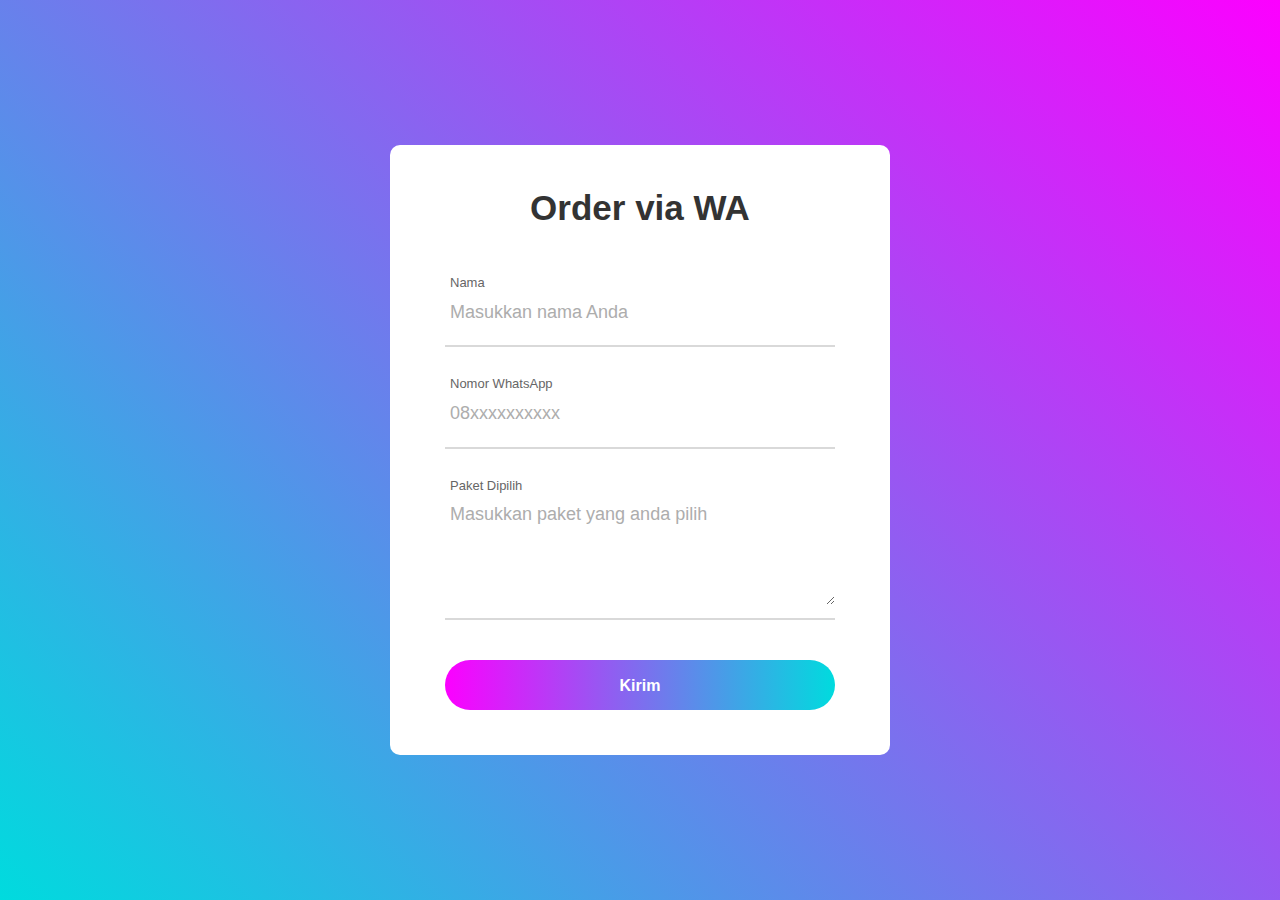
<file: form.html>
<!DOCTYPE html>
<html lang="en">
<head>
  <meta charset="UTF-8">
  <meta name="viewport" content="width=device-width, initial-scale=1.0">
  <meta http-equiv="X-UA-Compatible" content="ie=edge">
  <link rel="stylesheet" href="style.css">
  <script src="https://ajax.googleapis.com/ajax/libs/jquery/3.3.1/jquery.min.js"></script>
</head>
<body>
  <div class="container-contact100">
    <div class="wrap-contact100">
      <form class="contact100-form validate-form" id="whatsapp">
        <span class="contact100-form-title">Order via WA</span>
        <input class="tujuan" type="hidden" id="noAdmin">
        <div class="wrap-input100">
          <span class="label-input100">Nama</span>
          <label>
          <input class="input100 nama" type="text" placeholder="Masukkan nama Anda">
          </label>
          <span class="focus-input100"></span>
        </div>
        <div class="wrap-input100">
          <span class="label-input100">Nomor WhatsApp</span>
          <label>
          <input class="input100 nowhatsapp" type="text" placeholder="08xxxxxxxxxx">
          </label>
          <span class="focus-input100"></span>
        </div>
        <div class="wrap-input100">
          <span class="label-input100">Paket Dipilih</span>
          <label>
          <textarea class="input100 paket" placeholder="Masukkan paket yang anda pilih"></textarea>
          </label>
          <span class="focus-input100"></span>
        </div>
        <div class="container-contact100-form-btn">
          <div class="wrap-contact100-form-btn">
            <div class="contact100-form-bgbtn"></div>
            <a class="contact100-form-btn submit">Kirim</a>
          </div>
        </div>
      </form>
    </div>
  </div>
  <script>
      //no wa admin
  $("#noAdmin").val("082296695353");
  $('.whatsapp-btn').click(function () {
    $('#whatsapp').toggleClass('toggle');
  });
  // Onclick Whatsapp Sent!
  $('#whatsapp .submit').click(WhatsApp);
  $("#whatsapp input, #whatsapp textarea").keypress(function () {
    if (event.which == 13) WhatsApp();
  });
  var reg = /^([A-Za-z0-9_\-\.])+\@([A-Za-z0-9_\-\.])+\.([A-Za-z]{2,4})$/;
  function WhatsApp() {
    var ph = '';
    if ($('#whatsapp .nama').val() == '') { // Cek Nama
      ph = $('#whatsapp .nama').attr('placeholder');
      alert('Silahkan tulis ' + ph);
      $('#whatsapp .nama').focus();
      return false;
    } else if ($('#whatsapp .nowhatsapp').val() == '') { // Cek Whatsapp
      ph = $('#whatsapp .nowhatsapp').attr('placeholder');
      alert('Silahkan tulis ' + ph);
      $('#whatsapp .nowhatsapp').focus();
      return false;
    } else if ($('#whatsapp .paket').val() == '') { // Cek paket
      ph = $('#whatsapp .paket').attr('placeholder');
      alert('Silahkan tulis ' + ph);
      $('#whatsapp .paket').focus();
      return false;
    } else {
      // Check Device (Mobile/Desktop)
      var url_wa = 'https://web.whatsapp.com/send';
      if (/Android|webOS|iPhone|iPad|iPod|BlackBerry|IEMobile|Opera Mini/i.test(navigator.userAgent)) {
        url_wa = 'whatsapp://send/';
      }
      // Get Value
      var tujuan = $('#whatsapp .tujuan').val(),
        via_url = location.href,
        nama = $('#whatsapp .nama').val(),
        nowhatsapp = $('#whatsapp .nowhatsapp').val(),
        paket = $('#whatsapp .paket').val();
      $(this).attr('href', url_wa + '?phone=62 ' + tujuan + '&text=Nama: ' + nama + ' %0ANomor Whatsapp: ' + nowhatsapp + '%0Apaket: ' + paket + ' %0A%0Avia ' + via_url);
      var w = 960,
        h = 540,
        left = Number((screen.width / 2) - (w / 2)),
        tops = Number((screen.height / 2) - (h / 2)),
        popupWindow = window.open(this.href, '', 'toolbar=no, location=no, directories=no, status=no, menubar=no, scrollbars=yes, resizable=1, copyhistory=no, width=' + w + ', height=' + h + ', top=' + tops + ', left=' + left);
      popupWindow.focus();
      return false;
    }
  }
  </script>
</body>
</html>
</file>
<file: style.css>
* {
  margin: 0px; 
  padding: 0px; 
  box-sizing: border-box;
}
body, html {
  height: 100%;
  font-family: Helvetica, sans-serif;
}
/*---------------------------------------------*/
a {
  font-family: Helvetica, sans-serif;
  font-size: 14px;
  line-height: 1.7;
  color: #666666;
  margin: 0px;
  transition: all 0.4s;
  -webkit-transition: all 0.4s;
  -o-transition: all 0.4s;
  -moz-transition: all 0.4s;
}
a:focus {
  outline: none !important;
}
a:hover {
  text-decoration: none;
}
/*---------------------------------------------*/
h1,h2,h3,h4,h5,h6 {
  margin: 0px;
}
p {
  font-family: Helvetica, sans-serif;
  font-size: 14px;
  line-height: 1.7;
  color: #666666;
  margin: 0px;
}
ul, li {
  margin: 0px;
  list-style-type: none;
}
/*---------------------------------------------*/
input {
  outline: none;
  border: none;
}
textarea {
  outline: none;
  border: none;
}
textarea:focus, input:focus {
  border-color: transparent !important;
}
input:focus::-webkit-input-placeholder { color:transparent; }
input:focus:-moz-placeholder { color:transparent; }
input:focus::-moz-placeholder { color:transparent; }
input:focus:-ms-input-placeholder { color:transparent; }
textarea:focus::-webkit-input-placeholder { color:transparent; }
textarea:focus:-moz-placeholder { color:transparent; }
textarea:focus::-moz-placeholder { color:transparent; }
textarea:focus:-ms-input-placeholder { color:transparent; }
input::-webkit-input-placeholder { color: #adadad;}
input:-moz-placeholder { color: #adadad;}
input::-moz-placeholder { color: #adadad;}
input:-ms-input-placeholder { color: #adadad;}
textarea::-webkit-input-placeholder { color: #adadad;}
textarea:-moz-placeholder { color: #adadad;}
textarea::-moz-placeholder { color: #adadad;}
textarea:-ms-input-placeholder { color: #adadad;}
/*---------------------------------------------*/
button {
  outline: none !important;
  border: none;
  background: transparent;
}
button:hover {
  cursor: pointer;
}
iframe {
  border: none !important;
}
/*---------------------------------------------*/
.container {
  max-width: 1200px;
}
/*//////////////////////////////////////////////////////////////////
[ Contact ]*/
.container-contact100 {
  width: 100%;  
  min-height: 100vh;
  display: -webkit-box;
  display: -webkit-flex;
  display: -moz-box;
  display: -ms-flexbox;
  display: flex;
  flex-wrap: wrap;
  justify-content: center;
  align-items: center;
  padding: 15px;
  background: #a64bf4;
  background: -webkit-linear-gradient(45deg, #00dbde, #fc00ff);
  background: -o-linear-gradient(45deg, #00dbde, #fc00ff);
  background: -moz-linear-gradient(45deg, #00dbde, #fc00ff);
  background: linear-gradient(45deg, #00dbde, #fc00ff);
  
}
.wrap-contact100 {
  width: 500px;
  background: #fff;
  border-radius: 10px;
  overflow: hidden;
  padding: 42px 55px 45px 55px;
}
/*------------------------------------------------------------------
[ Form ]*/
.contact100-form {
  width: 100%;
}
.contact100-form-title {
  display: block;
  font-family: Helvetica, sans-serif;
  font-size: 35px;
  font-weight: 900;
  color: #333333;
  line-height: 1.2;
  text-align: center;
  padding-bottom: 44px;
}
/*------------------------------------------------------------------
[ Input ]*/
.wrap-input100 {
  width: 100%;
  position: relative;
  border-bottom: 2px solid #d9d9d9;
  padding-bottom: 13px;
  margin-bottom: 27px;
}
.label-input100 {
  font-family: Helvetica, sans-serif;
  font-size: 13px;
  color: #666666;
  line-height: 1.5;
  padding-left: 5px;
}
.input100 {
  display: block;
  width: 100%;
  background: transparent;
  font-family: Helvetica, sans-serif;
  font-size: 18px;
  color: #333333;
  line-height: 1.2;
  padding: 0 5px;
}
.focus-input100 {
  position: absolute;
  display: block;
  width: 100%;
  height: 100%;
  top: 0;
  left: 0;
  pointer-events: none;
}
.focus-input100::before {
  content: "";
  display: block;
  position: absolute;
  bottom: -2px;
  left: 0;
  width: 0;
  height: 2px;
  -webkit-transition: all 0.4s;
  -o-transition: all 0.4s;
  -moz-transition: all 0.4s;
  transition: all 0.4s;
  background: #7f7f7f;
}
/*---------------------------------------------*/
input.input100 {
  height: 40px;
}
textarea.input100 {
  min-height: 110px;
  padding-top: 9px;
  padding-bottom: 13px;
}
.input100:focus + .focus-input100::before {
  width: 100%;
}
.has-val.input100 + .focus-input100::before {
  width: 100%;
}
/*------------------------------------------------------------------
[ Button ]*/
.container-contact100-form-btn {
  display: -webkit-box;
  display: -webkit-flex;
  display: -moz-box;
  display: -ms-flexbox;
  display: flex;
  flex-wrap: wrap;
  justify-content: center;
  padding-top: 13px;
}
.wrap-contact100-form-btn {
  width: 100%;
  display: block;
  position: relative;
  z-index: 1;
  border-radius: 25px;
  overflow: hidden;
  margin: 0 auto;
}
.contact100-form-bgbtn {
  position: absolute;
  z-index: -1;
  width: 300%;
  height: 100%;
  background: #a64bf4;
  background: -webkit-linear-gradient(left, #00dbde, #fc00ff, #00dbde, #fc00ff);
  background: -o-linear-gradient(left, #00dbde, #fc00ff, #00dbde, #fc00ff);
  background: -moz-linear-gradient(left, #00dbde, #fc00ff, #00dbde, #fc00ff);
  background: linear-gradient(left, #00dbde, #fc00ff, #00dbde, #fc00ff);
  top: 0;
  left: -100%;
  -webkit-transition: all 0.4s;
  -o-transition: all 0.4s;
  -moz-transition: all 0.4s;
  transition: all 0.4s;
}
.contact100-form-btn {
  display: -webkit-box;
  display: -webkit-flex;
  display: -moz-box;
  display: -ms-flexbox;
  display: flex;
  justify-content: center;
  align-items: center;
  padding: 0 20px;
  width: 100%;
  height: 50px;
  font-family: Helvetica, sans-serif;
  font-size: 16px;
  font-weight: 700;
  color: #fff;
  line-height: 1.2;
}
.wrap-contact100-form-btn:hover .contact100-form-bgbtn {
  left: 0;
}
.contact100-form-btn i {
  -webkit-transition: all 0.4s;
  -o-transition: all 0.4s;
  -moz-transition: all 0.4s;
  transition: all 0.4s;
}
.contact100-form-btn:hover i {
  -webkit-transform: translateX(10px);
  -moz-transform: translateX(10px);
  -ms-transform: translateX(10px);
  -o-transform: translateX(10px);
  transform: translateX(10px);
}
/*------------------------------------------------------------------
[ Responsive ]*/
@media (max-width: 576px) {
  .wrap-contact100 {
    padding: 72px 15px 65px 15px;
  }
}
/*sosial meedia*/
.fa-facebook{
  color: #007BFF;
}

.fa-facebook:hover{
  color: #007BFF;
}

.fa-whatsapp {
  color: rgb(62, 255, 14);
}

.fa-wkatsapp:hover {
  color: rgb(9, 231, 46);
}

.fa-instagram {
  color: #A73A97;
}

.fa-instagram:hover {
  color: #A73A97;
}

.fa-youtube-play:hover {
  color: red;
}

.fa-youtube-play {
  color: red;
}

}
</file>
